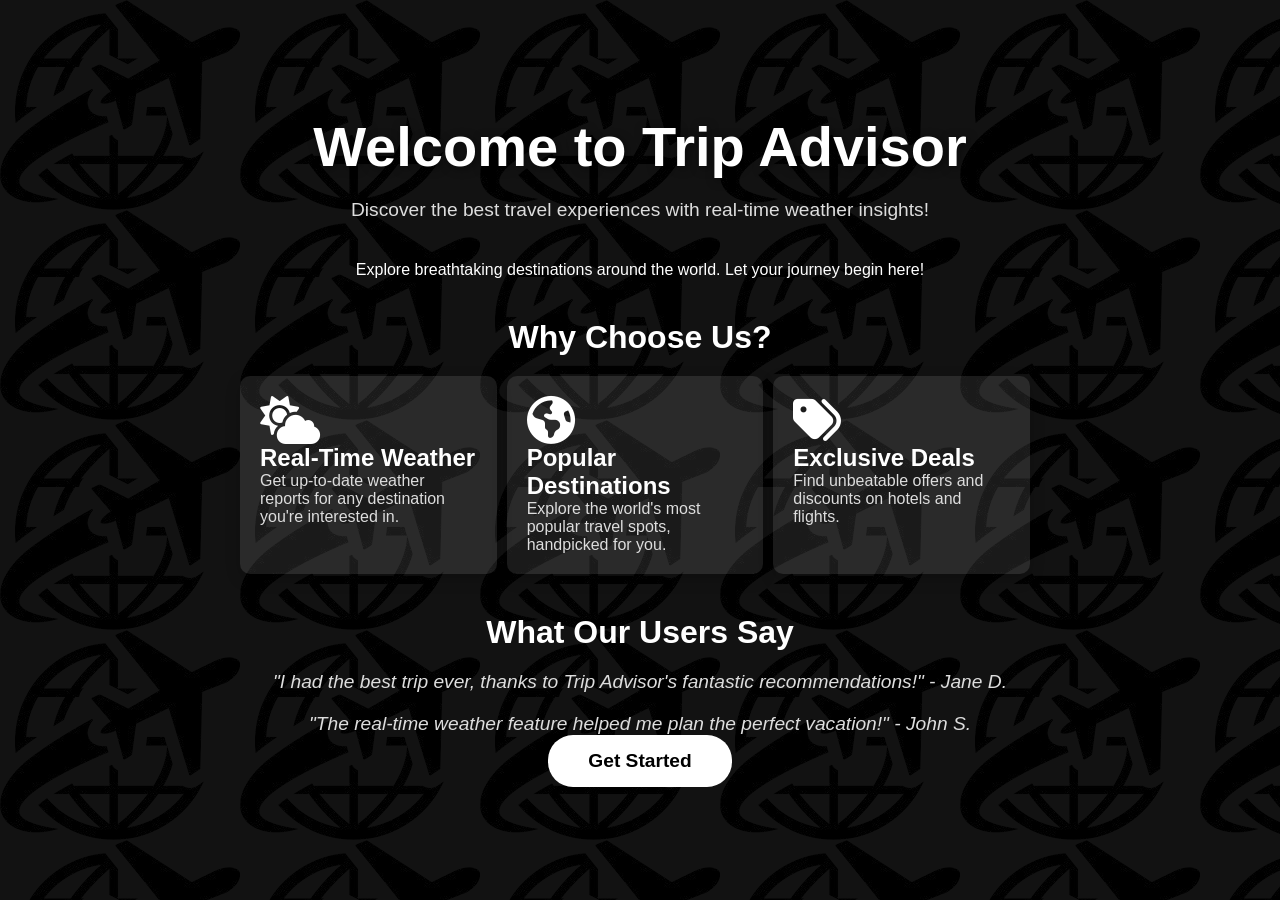
<file: index.html>
<!DOCTYPE html>
<html lang="en">
<head>
    <meta charset="UTF-8">
    <meta name="viewport" content="width=device-width, initial-scale=1.0">
    <title>Trip Advisor - Welcome</title>
    <script defer src="script.js"></script>
    <link rel="stylesheet" href="style.css">
    <!-- Add Font Awesome CDN for icons -->
    <link href="https://cdnjs.cloudflare.com/ajax/libs/font-awesome/6.0.0-beta3/css/all.min.css" rel="stylesheet">
</head>
<body class="welcome">
    <div class="container">
        <header>
            <h1 class="main-title"> Welcome to Trip Advisor </h1>
            <p class="description">Discover the best travel experiences with real-time weather insights!</p>
        </header>

        <section class="hero">
            <p class="hero-text">Explore breathtaking destinations around the world. Let your journey begin here!</p>
        </section>

        <section class="features">
            <h2 class="section-title">Why Choose Us?</h2>
            <div class="feature-list">
                <div class="feature">
                    <!-- Add weather icon -->
                    <i class="fas fa-cloud-sun fa-3x"></i>
                    <h3>Real-Time Weather</h3>
                    <p>Get up-to-date weather reports for any destination you're interested in.</p>
                </div>
                <div class="feature">
                    <!-- Add globe icon -->
                    <i class="fas fa-globe-americas fa-3x"></i>
                    <h3>Popular Destinations</h3>
                    <p>Explore the world's most popular travel spots, handpicked for you.</p>
                </div>
                <div class="feature">
                    <!-- Add tag icon -->
                    <i class="fas fa-tags fa-3x"></i>
                    <h3>Exclusive Deals</h3>
                    <p>Find unbeatable offers and discounts on hotels and flights.</p>
                </div>
            </div>
        </section>

        <section class="testimonials">
            <h2 class="section-title">What Our Users Say</h2>
            <div class="testimonial">
                <p>"I had the best trip ever, thanks to Trip Advisor's fantastic recommendations!" - Jane D.</p>
            </div>
            <div class="testimonial">
                <p>"The real-time weather feature helped me plan the perfect vacation!" - John S.</p>
            </div>
        </section>

        <footer>
            <button onclick="location.href='popular.html'" class="cta-button">Get Started</button>
        </footer>
    </div>
</body>
</html>
</file>
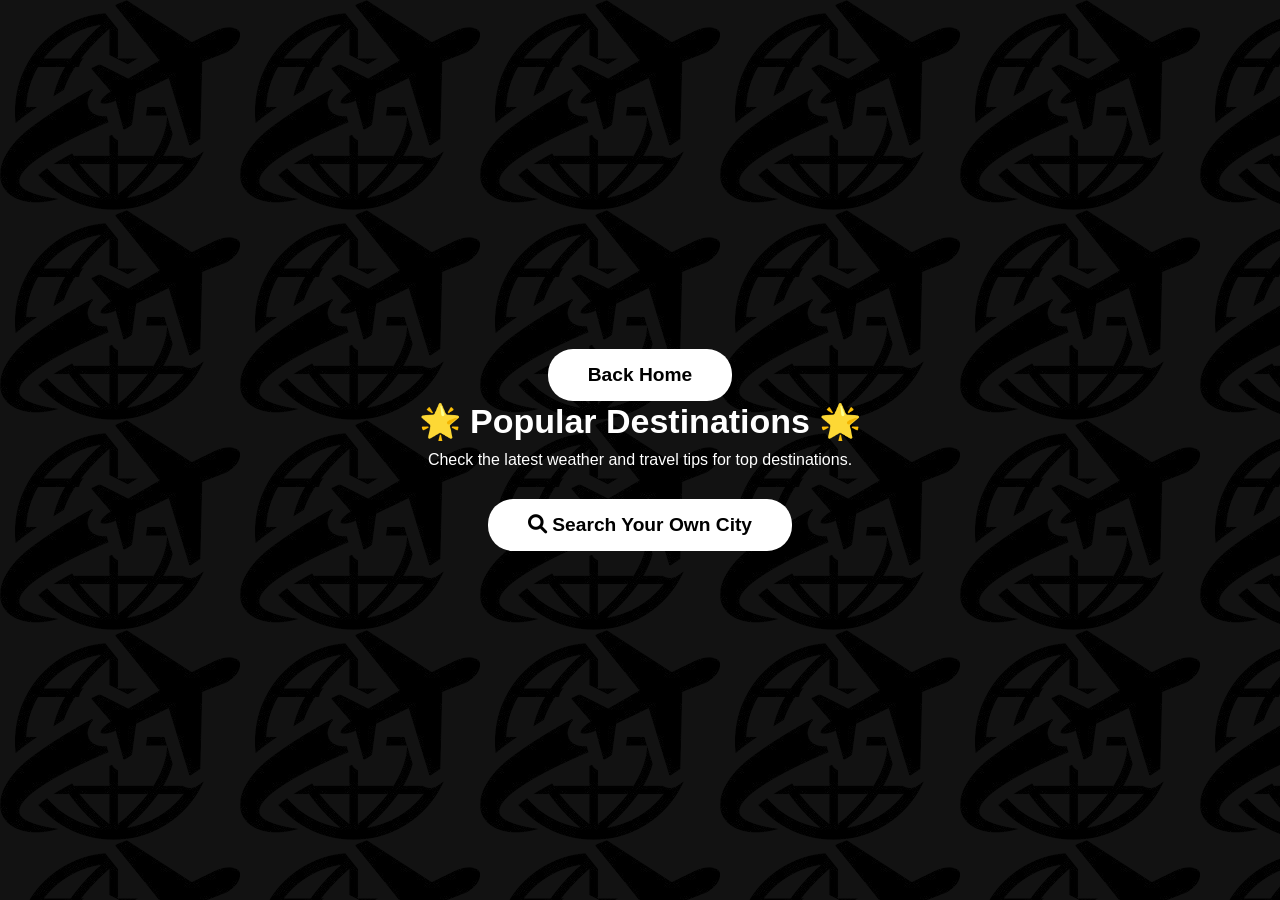
<file: popular.html>
<!DOCTYPE html>
<html lang="en">
<head>
    <meta charset="UTF-8">
    <meta name="viewport" content="width=device-width, initial-scale=1.0">
    <title>Popular Cities - Trip Advisor</title>
    <script defer src="script.js"></script>
    <link rel="stylesheet" href="style.css">
    <!-- Include Font Awesome -->
    <link rel="stylesheet" href="https://cdnjs.cloudflare.com/ajax/libs/font-awesome/6.0.0-beta3/css/all.min.css">
</head>
<body>
    <div class="container">
        <a href="./index.html"><button  class="cta-button">Back Home</button></a>
        <h1>🌟 Popular Destinations 🌟</h1>
        <p>Check the latest weather and travel tips for top destinations.</p>
        <div class="card-container" id="city-list">
            <!-- Cities will be added dynamically -->
           
           
        </div>
        <button onclick="location.href='search.html'" class="cta-button"><i class="fas fa-search"></i> Search Your Own City</button>
    </div>
</body>
</html>
</file>
<file: style.css>
/* Base styles */
* {
    margin: 0;
    padding: 0;
    box-sizing: border-box;
}

body {
 
    background-image: url('./weather1.png');
    font-family: 'Arial', sans-serif;
    background-color: #1a1a1a; /* Dark background for contrast */
    color: #fff; /* White text */
    display: flex;
    justify-content: center;
    align-items: center;
    height: auto;
    text-align: center;
    flex-direction: column;
}

.container {
    max-width: 800px;
    margin: 20px 50px;
}

/* Main Title */
.main-title {
    font-size: 3.5rem;
    font-weight: 700;
    color: #fff;
    margin-bottom: 20px;
    text-shadow: 2px 2px 10px rgba(0, 0, 0, 0.5); /* Shadow effect for text */
}

/* Description */
.description {
    font-size: 1.2rem;
    margin-bottom: 40px;
    color: #ddd;
    font-weight: 400;
}

/* Hero Image */
.hero-image {
    width: 100%;
    max-width: 600px;
    margin: 20px 0;
    border-radius: 15px;
    box-shadow: 0px 5px 15px rgba(0, 0, 0, 0.3); /* Shadow effect for the image */
}

/* Call-to-action Button */
.cta-button {
    background-color: #fff;
    color: #000;
    font-size: 1.2rem;
    padding: 15px 40px;
    border: none;
    border-radius: 25px;
    cursor: pointer;
    font-weight: 600;
    transition: background-color 0.3s ease, transform 0.3s ease;
}

.cta-button:hover {
    background-color: #f2f2f2;
    transform: scale(1.05);
}

.cta-button:focus {
    outline: none;
}

/* Features and Testimonials Section */
.features, 
.testimonials {
    margin-top: 40px;
}

.section-title {
    font-size: 2rem;
    color: #fff;
    margin-bottom: 20px;
    font-weight: 600;
}

.feature-list {
    display: flex;
    justify-content: space-between;
    margin-top: 20px;
}

.feature {
    flex: 1;
    padding: 20px;
    text-align: left;
    background-color: rgba(255, 255, 255, 0.1);
    border-radius: 10px;
    box-shadow: 0px 5px 15px rgba(0, 0, 0, 0.2);
    margin-right: 10px;
}

.feature h3 {
    font-size: 1.5rem;
    font-weight: 700;
    color: #fff;
}

.feature p {
    font-size: 1rem;
    color: #ddd;
}

/* Testimonials */
.testimonial {
    margin-top: 20px;
    font-size: 1.2rem;
    color: #ddd;
    font-style: italic;
}

/* Card Container (Grid Layout) */
.card-container {
    display: grid;
    grid-template-columns: repeat(2, 1fr); /* Two cards per row */
    gap: 20px; /* Space between cards */
    margin-top: 30px;
}

/* Card Styles */
.card {
    background-color: rgba(255, 255, 255, 0.49);
    padding: 10px;
    border-radius: 10px;
    box-shadow: 0px 5px 15px rgba(0, 0, 0, 0.2);
    transition: transform 0.3s ease, box-shadow 0.3s ease;
}

.card:hover {
    transform: scale(1.05);
    box-shadow: 0px 10px 20px rgba(0, 0, 0, 0.3);
}

.card-img {
    width: 100%;
    border-radius: 10px;
    height: 200px;
    object-fit: cover;
    margin-bottom: 15px;
}

.card h3 {
    font-size: 1.5rem;
    font-weight: 700;
    color: #000;
    margin-bottom: 10px;
}

.card p {
    font-size: 1rem;
    color: #000;
    margin-bottom: 20px;
}

.card button {
    background-color: #fff;
    color: #000;
    font-size: 1rem;
    padding: 10px 20px;
    border: none;
    border-radius: 25px;
    cursor: pointer;
    transition: background-color 0.3s ease, transform 0.3s ease;
}

.card button:hover {
    background-color: #f2f2f2;
    transform: scale(1.05);
}

.card button:focus {
    outline: none;
}

/* Media Queries for Responsiveness */
@media (max-width: 768px) {
    .main-title {
        font-size: 2.5rem;
    }
    
    .description {
        font-size: 1rem;
    }
    
    .cta-button {
        font-size: 1rem;
    }
    
    .feature-list {
        flex-direction: column;
    }
    
    .feature {
        margin-right: 0;
        margin-bottom: 20px;
    }
}

/* ...............................................Search styles ................................... */
/* General Reset */
* {
    margin: 0;
    padding: 0;
    box-sizing: border-box;
    font-family: Arial, sans-serif;
}

body {
    background-color: #121212;
    color: #fff;
    display: flex;
    align-items: center;
    justify-content: center;
    min-height: 100vh;
    padding: 20px;
}



/* Title */
h1 {
    font-size: 34px;
    font-weight: bold;
    margin-bottom: 10px;
}

h1 i {
    color: #fff;
    margin-right: 8px;
}

/* Subtitle */
.subtitle {
    font-size: 24px;
    color: #aaa;
    margin-bottom: 20px;
}

/* Search Box */
.search-box {
    display: flex;
    justify-content: center;
    margin-bottom: 20px;
}

.search-box input {
    flex: 1;
    padding: 12px;
    border: 2px solid #fff;
    background: transparent;
    color: #fff;
    border-radius: 6px 0 0 6px;
    outline: none;
}

.search-box input::placeholder {
    color: #aaa;
}

.search-btn {
    background-color: #fff;
    color: #000;
    border: none;
    padding: 12px 16px;
    cursor: pointer;
    border-radius: 0 6px 6px 0;
    transition: 0.3s;
}

.search-btn i {
    font-size: 26px;
}

.search-btn:hover {
    background-color: #ddd;
}

/* Weather Info */
.weather-info {
    font-size: 24px;
    font-weight: bold;
    margin-top: 10px;
}

.weather-icon {
    font-size: 40px;
    margin-top: 10px;
}

.weather-icon i {
    color: #000;
}

/* Trip Advice */
.trip-advice {
    margin-top: 15px;
    font-weight: 600;
    color: #ccc;
}

/* Back Button */
.back-btn {
    margin-top: 20px;
    background-color: #333;
    color: white;
    padding: 10px 16px;
    border: none;
    border-radius: 6px;
    cursor: pointer;
    transition: 0.3s;
}

.back-btn i {
    margin-right: 6px;
}

.back-btn:hover {
    background-color: #555;
}
</file>
